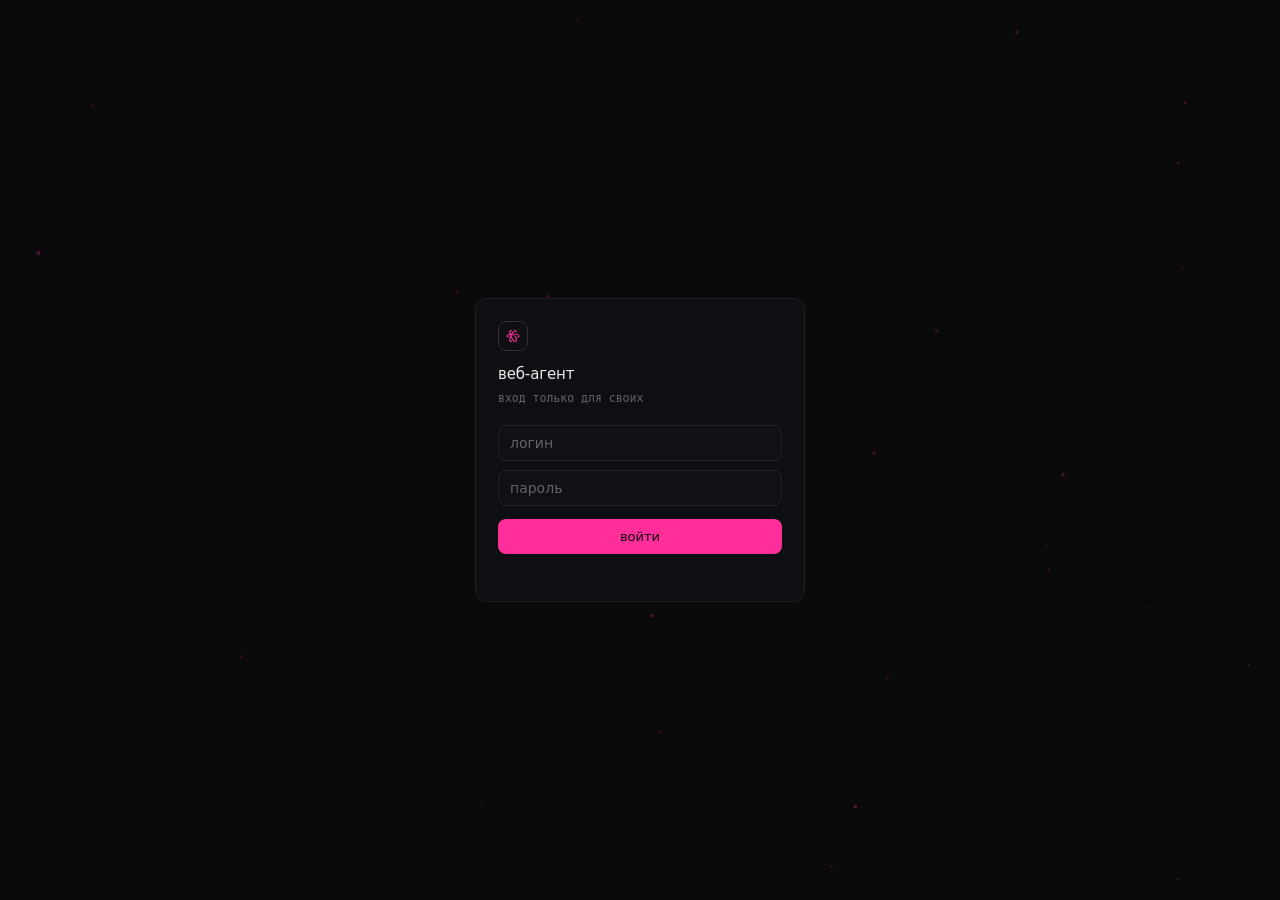
<file: static/login.html>
<!doctype html>
<html lang="ru">
<head>
<meta charset="utf-8">
<meta name="viewport" content="width=device-width,initial-scale=1">
<meta name="color-scheme" content="dark">
<meta name="theme-color" content="#0a0a0c">
<meta name="robots" content="noindex,nofollow">
<title>вход</title>
<link rel="icon" type="image/svg+xml" href="/static/favicon.svg?v=3">
<link rel="stylesheet" href="/static/style.css">
<script src="/static/theme.js"></script>
</head>
<body>
<div id="wall" aria-hidden="true"></div>
<canvas id="particles" aria-hidden="true"></canvas>
<div class="login">
  <form class="card" id="f">
    <div class="mark"><svg viewBox="0 0 24 24" fill="none" stroke="currentColor" stroke-width="1.7" stroke-linecap="round" stroke-linejoin="round"><path d="M4.40434 13.6099C3.51517 13.1448 3 12.5924 3 12C3 10.3431 7.02944 9 12 9C16.9706 9 21 10.3431 21 12C21 12.7144 20.2508 13.3705 19 13.8858"/><path d="M12 11.01L12.01 10.9989"/><path d="M16.8827 6C16.878 4.97702 16.6199 4.25309 16.0856 3.98084C14.6093 3.22864 11.5832 6.20912 9.32664 10.6379C7.07005 15.0667 6.43747 19.2668 7.91374 20.019C8.44117 20.2877 9.16642 20.08 9.98372 19.5"/><path d="M9.60092 4.25164C8.94056 3.86579 8.35719 3.75489 7.91369 3.98086C6.43742 4.73306 7.06999 8.93309 9.32658 13.3619C11.5832 17.7907 14.6092 20.7712 16.0855 20.019C17.3977 19.3504 17.0438 15.9577 15.3641 12.1016"/></svg></div>
    <h1>веб-агент</h1>
    <p>вход только для своих</p>
    <input id="login" placeholder="логин" autocomplete="username" autocapitalize="off" spellcheck="false">
    <input id="pass" type="password" placeholder="пароль" autocomplete="current-password">
    <button type="submit">войти</button>
    <div class="bad" id="bad"></div>
  </form>
</div>
<script src="/static/lucide.min.js"></script>
<script>
lucide.createIcons();
/* частицы на входе — тот же код что и в чате */
function hexToRgb(h){var m=/^#?([a-f\d]{2})([a-f\d]{2})([a-f\d]{2})$/i.exec(h||'');return m?[parseInt(m[1],16),parseInt(m[2],16),parseInt(m[3],16)]:[255,46,154];}
function particles(){
  var cv=document.getElementById('particles'); if(!cv) return;
  var T=(window.aiTheme?aiTheme():{dots:false});
  if(!T.dots) return;
  if(window.matchMedia('(prefers-reduced-motion: reduce)').matches) return;
  var ctx=cv.getContext('2d'), dpr=Math.min(devicePixelRatio||1,2), w=0,h=0,ps=[];
  var N=Math.max(0,parseInt(T.dotsN,10)||0); if(!N) return;
  var col=hexToRgb(T.dotsC||T.ac), fade=T.fade!==false;
  function size(){w=cv.width=Math.floor(innerWidth*dpr);h=cv.height=Math.floor(innerHeight*dpr);}
  function spawn(){ps=[];for(var i=0;i<N;i++)ps.push({x:Math.random()*w,y:Math.random()*h,vx:(Math.random()-.5)*.16*dpr,vy:(Math.random()-.5)*.16*dpr,r:(Math.random()*1.5+.7)*dpr,a:Math.random()*.35+.22,tw:Math.random()*6.283,ts:.008+Math.random()*.012});}
  size();spawn();addEventListener('resize',function(){size();spawn();},{passive:true});
  (function tick(){ctx.clearRect(0,0,w,h);for(var i=0;i<ps.length;i++){var d=ps[i];d.x+=d.vx;d.y+=d.vy;d.tw+=d.ts;
    if(d.x<-12)d.x=w+12;if(d.x>w+12)d.x=-12;if(d.y<-12)d.y=h+12;if(d.y>h+12)d.y=-12;
    var k=fade?(.65+.35*Math.sin(d.tw)):1;
    ctx.beginPath();ctx.arc(d.x,d.y,d.r,0,6.283);ctx.fillStyle='rgba('+col[0]+','+col[1]+','+col[2]+','+(d.a*k).toFixed(3)+')';ctx.fill();}
    requestAnimationFrame(tick);})();
}
particles();
document.getElementById('f').addEventListener('submit', async function (e) {
  e.preventDefault();
  var bad = document.getElementById('bad'), go = document.querySelector('.card button');
  bad.textContent = ''; go.disabled = true;
  try {
    var r = await fetch('/api/login', { method: 'POST', headers: { 'Content-Type': 'application/json' },
      body: JSON.stringify({ login: document.getElementById('login').value.trim(),
                             password: document.getElementById('pass').value }) });
    if (r.ok) { location.href = '/'; return; }
    var d = await r.json().catch(function () { return {}; });
    bad.textContent = d.error || 'не пустило';
  } catch (err) { bad.textContent = 'сервер не отвечает'; }
  go.disabled = false;
});
</script>
</body>
</html>
</file>
<file: static/style.css>
:root{
  color-scheme:dark;
  --ac:#ff2e9a;
  --ac-line:rgba(255,46,154,.42);
  --ac-soft:rgba(255,46,154,.10);

  --bg:#0a0a0c;
  --p:#0e0e13;
  --p2:#101015;

  --ln:rgba(255,255,255,.07);
  --ln2:rgba(255,255,255,.14);
  --tx:#ececed;
  --mut:#9a9ba2;
  --dim:#63646c;
  --ok:#3cec80;

  --ui-fs:14px;
  --ui-lh:1.6;
  --ui-dens:1;
  --wall-op:0;
  --wall-dim:0.55;
  --dots-op:.85;

  --r:8px;
  --r2:12px;
  --t:cubic-bezier(.16,1,.3,1);

  --san:system-ui,-apple-system,'Segoe UI',Roboto,'Noto Sans',Ubuntu,Arial,sans-serif;
  --mono:ui-monospace,'SF Mono','JetBrains Mono','Cascadia Mono','DejaVu Sans Mono',monospace;

  --side-bg:var(--p);
  --box-bg:var(--p2);
  --bubble-bg:var(--p2);
  --code-bg:var(--p2);
}

*{box-sizing:border-box;-webkit-tap-highlight-color:transparent}
html{-webkit-text-size-adjust:100%;background:var(--bg)}
html,body{height:100%;height:100dvh;width:100%;max-width:100%;overflow-x:hidden;overscroll-behavior-x:none}
body{margin:0;background:var(--bg);color:var(--tx);font:400 var(--ui-fs)/var(--ui-lh) var(--san);
  -webkit-font-smoothing:antialiased;overflow:hidden}
button{font:inherit;color:inherit;background:none;border:0;cursor:pointer;padding:0}
a{color:var(--tx);text-decoration:none;border-bottom:1px solid var(--ln2);transition:border-color .15s var(--t)}
a:hover{border-color:var(--ac)}
::selection{background:var(--ac);color:#0a0a0c}
::-moz-selection{background:var(--ac);color:#0a0a0c}
textarea::selection,input::selection{background:var(--ac);color:#0a0a0c}
:focus-visible{outline:1px solid var(--ac-line);outline-offset:2px}
textarea:focus-visible,.send:focus-visible,.iconbtn:focus-visible{outline:none}
::-webkit-scrollbar{width:8px;height:8px}
::-webkit-scrollbar-thumb{background:rgba(255,255,255,.08);border-radius:8px}
::-webkit-scrollbar-thumb:hover{background:rgba(255,255,255,.14)}

#wall{position:fixed;inset:0;z-index:0;pointer-events:none;
  background-position:center;background-size:cover;background-repeat:no-repeat;
  opacity:var(--wall-op);background-color:transparent}
#wall::after{content:'';position:absolute;inset:0;background:var(--bg);opacity:var(--wall-dim)}
#particles{position:fixed;inset:0;z-index:1;pointer-events:none;opacity:var(--dots-op)}
.app,.login{position:relative;z-index:2}

.app{display:flex;height:100%}
.side{width:236px;flex:0 0 236px;background:var(--side-bg);border-right:1px solid var(--ln);
  display:flex;flex-direction:column;backdrop-filter:blur(6px)}
.main{flex:1;display:flex;flex-direction:column;min-width:0;max-width:100%;overflow-x:hidden}

.newrow{display:flex;align-items:center;gap:6px;margin:10px 10px 4px}
.newbtn{display:flex;align-items:center;gap:7px;flex:1;height:34px;padding:0 10px;
  border:1px solid var(--ln2);border-radius:var(--r);color:var(--mut);font-size:12.5px;
  transition:border-color .15s var(--t),color .15s var(--t),background .15s var(--t)}
.newbtn:hover{color:var(--tx);border-color:var(--ac-line);background:var(--ac-soft)}
.newbtn svg{width:13px;height:13px}
.newrow .del{width:34px;height:34px;flex:0 0 34px;padding:0}
.newrow .del:hover{color:var(--ac);border-color:var(--ac-line)}

.chats{flex:1;overflow-y:auto;overscroll-behavior:contain;padding:6px 6px 12px}
.chat{padding:7px 10px;border-radius:var(--r);color:var(--mut);font-size:12.5px;cursor:pointer;
  white-space:nowrap;overflow:hidden;text-overflow:ellipsis;
  border-left:2px solid transparent;transition:color .15s var(--t),border-color .15s var(--t)}
.chat:hover{color:var(--tx);background:rgba(255,255,255,.03)}
.chat.on{color:var(--tx);border-left-color:var(--ac);background:var(--ac-soft)}
.chat .m{font:10.5px/1.4 var(--mono);color:var(--dim);display:block;margin-top:2px}
.chat.on .m{color:var(--ac)}

.sidebot{border-top:1px solid var(--ln);padding:9px 12px;display:flex;justify-content:flex-end;gap:8px}
.iconbtn{width:28px;height:28px;border:1px solid var(--ln);border-radius:var(--r);display:grid;place-items:center;
  color:var(--dim);transition:color .15s var(--t),border-color .15s var(--t),background .15s var(--t)}
.iconbtn:hover{color:var(--tx);border-color:var(--ac-line);background:var(--ac-soft)}
.iconbtn:active{transform:scale(.95)}
.iconbtn svg{width:14px;height:14px}

.top{display:flex;align-items:center;gap:8px;height:46px;padding:0 12px;border-bottom:1px solid var(--ln)}
.top .nm{flex:1;font:12px var(--mono);color:var(--dim);white-space:nowrap;overflow:hidden;text-overflow:ellipsis;text-align:center}
.who{font:11px var(--mono);color:var(--dim);flex:0 1 auto;min-width:0;
  overflow:hidden;text-overflow:ellipsis;white-space:nowrap}
.site{display:flex;flex-direction:column;gap:2px;margin:8px 0;padding:9px 11px;
  border:1px solid var(--ac-line);border-radius:var(--r);background:var(--ac-soft)}
.site b{font:500 12.5px var(--san);color:var(--tx)}
.site a{font:11.5px var(--mono);color:var(--ac);text-decoration:none;word-break:break-all}
.attach{display:flex;flex-direction:column;gap:6px;margin:8px 0;max-width:100%;min-width:0}
.attach .cap{font:11px var(--mono);color:var(--dim)}
.attach a{font:11px var(--mono);color:var(--ac);text-decoration:none;word-break:break-all;max-width:100%}
.attach a:hover{text-decoration:underline}

.attach .th{padding:0;border:0;background:none;cursor:zoom-in;display:block;
  width:132px;max-width:100%;line-height:0;font-size:0;align-self:flex-start}
.attach .th img{display:block;box-sizing:border-box;width:132px;height:132px;max-width:100%;
  object-fit:cover;border:1px solid var(--ln2);border-radius:var(--r);background:#000}
.attach .th:hover img{border-color:var(--ac-line)}

.lb{position:fixed;inset:0;z-index:60;background:rgba(0,0,0,.93);display:none;
  align-items:center;justify-content:center;padding:18px;cursor:zoom-out}
.lb.on{display:flex}
.lb .pic{display:flex;align-items:center;justify-content:center;max-width:100%;max-height:100%;line-height:0}
.lb img{display:block;box-sizing:border-box;max-width:100%;max-height:100%;width:auto;height:auto;
  object-fit:contain;border:1px solid var(--ln2);border-radius:var(--r)}
.lb .x{position:absolute;top:12px;right:12px;width:34px;height:34px;border:1px solid var(--ln2);
  border-radius:8px;background:rgba(0,0,0,.6);color:#fff;display:flex;align-items:center;
  justify-content:center;cursor:pointer}
.lb .x:hover{border-color:var(--ac);color:var(--ac)}
.lb .op{position:absolute;bottom:14px;left:50%;transform:translateX(-50%);font:11px var(--mono);
  color:var(--dim);border:1px solid var(--ln2);border-radius:8px;padding:6px 10px;
  background:rgba(0,0,0,.6);text-decoration:none}
.lb .op:hover{color:var(--ac);border-color:var(--ac-line)}

@media (max-width:520px){
  .attach .th{width:auto;max-width:min(72vw,220px)}
  .attach .th img{width:100%;height:auto;max-height:200px}
  .lb{padding:10px}
}
.badge{font:10.5px/1 var(--mono);color:var(--ac);border:1px solid var(--ac-line);border-radius:6px;
  padding:4px 7px;cursor:pointer;flex:0 0 auto;transition:background .15s var(--t)}
.badge:hover{background:var(--ac-soft)}
.burger{display:none}

.imp{display:flex;align-items:center;gap:10px;padding:7px 12px;border-bottom:1px solid var(--ac-line);
  background:var(--ac-soft);font:11px/1 var(--mono);color:var(--ac)}
.imp[hidden]{display:none}
.imp span{flex:1;white-space:nowrap;overflow:hidden;text-overflow:ellipsis}
.imp button{border:1px solid var(--ac);border-radius:6px;background:transparent;color:var(--ac);
  font:11px/1 var(--mono);padding:5px 9px;cursor:pointer}
.imp button:hover{background:var(--ac);color:#000}

.feed{flex:1;overflow-y:auto;overflow-x:hidden;overscroll-behavior:contain;min-width:0;
  padding:calc(20px * var(--ui-dens)) 16px 0}
.wrap{max-width:740px;margin:0 auto;padding-bottom:16px;min-width:0}

.turn{padding:calc(16px * var(--ui-dens)) 0;border-bottom:1px solid var(--ln)}
.turn:last-child{border-bottom:0}
.turn .txt{white-space:pre-wrap;word-wrap:break-word;overflow-wrap:anywhere}

.turn.mine .inner{display:flex;flex-direction:column;align-items:flex-end}
.turn.mine .bubble{display:inline-block;max-width:min(86%,560px);
  background:var(--bubble-bg);border:1px solid var(--ln);border-left:2px solid var(--ac);
  border-radius:var(--r2);padding:10px 13px}
.turn.mine .att{justify-content:flex-end;margin:0 0 8px;display:flex;flex-wrap:wrap;gap:8px}
.turn .att{display:flex;flex-wrap:wrap;gap:8px;margin:0 0 8px}
.turn .att img{max-width:200px;max-height:140px;border:1px solid var(--ln2);border-radius:var(--r);display:block}
.turn .att a{font:11px var(--mono);color:var(--mut);border:1px solid var(--ln);border-radius:5px;padding:3px 7px}

.ans .body{overflow-wrap:anywhere;word-break:break-word;max-width:100%}
.ans .body>p{margin:0 0 10px}
.ans .body>p:last-child{margin-bottom:0}
.ans .body ul{margin:0 0 10px;padding-left:18px}
.ans .body li{margin:3px 0}
.ans .body code{font:12.5px var(--mono);background:rgba(255,255,255,.055);border-radius:4px;padding:1px 5px}
.ans .body pre{background:var(--code-bg);border:1px solid var(--ln);border-radius:var(--r);padding:11px 12px;
  margin:0 0 12px;max-width:100%;overflow-x:hidden;white-space:pre-wrap;word-break:break-word;overflow-wrap:anywhere}
.ans .body pre code{font:12.5px/1.55 var(--mono);background:none;padding:0;display:block;
  white-space:pre-wrap;word-break:break-word;overflow-wrap:anywhere}

.steps{margin:0 0 12px;border-top:1px solid var(--ln)}
.step{border-bottom:1px solid var(--ln)}
.step>summary{list-style:none;cursor:pointer;display:flex;align-items:center;gap:8px;
  padding:7px 2px;font:11.5px/1 var(--mono);color:var(--mut)}
.step>summary::-webkit-details-marker{display:none}
.step>summary:hover{color:var(--tx)}
.step[open]>summary{border-bottom:1px solid var(--ln);margin-bottom:8px}
.step .ic{width:13px;height:13px;flex:0 0 13px;color:var(--dim)}
.step>summary:hover .ic{color:var(--ac)}
.step .nm{color:var(--tx);white-space:nowrap;overflow:hidden;text-overflow:ellipsis;min-width:0}
.step .ar{color:var(--dim);font-size:10px;transition:transform .15s var(--t)}
.step[open] .ar{transform:rotate(90deg)}
.step .ms{margin-left:auto;font:11px var(--mono);color:var(--dim);padding-left:10px}
.step.fail .nm{color:var(--ac)}
.step pre{margin:0 0 8px;padding:10px 11px;background:var(--code-bg);border:1px solid var(--ln);
  border-radius:var(--r);font:11.5px/1.55 var(--mono);color:var(--mut);
  max-height:340px;overflow-y:auto;overflow-x:hidden;max-width:100%;white-space:pre-wrap;
  word-break:break-word;overflow-wrap:anywhere}

.think{border-bottom:1px solid var(--ln)}
.think>summary{list-style:none;cursor:pointer;padding:6px 2px;font:11px/1 var(--mono);color:var(--dim)}
.think>summary:hover{color:var(--mut)}
.think pre{margin:0 0 8px;font:11px/1.5 var(--mono);color:var(--dim);white-space:pre-wrap;
  max-height:200px;overflow-y:auto;overflow-x:hidden;max-width:100%}

.state{display:flex;align-items:center;gap:8px;font:11.5px/1 var(--mono);color:var(--dim);padding:6px 0}
.state .bar{width:44px;height:1px;background:var(--ln2);overflow:hidden;position:relative;flex:0 0 44px}
.state .bar::after{content:'';position:absolute;inset:0;background:var(--ac);transform:translateX(-100%);
  animation:slide 1.1s var(--t) infinite}
@keyframes slide{to{transform:translateX(100%)}}
.err{color:var(--ac);font:12px/1.5 var(--mono);padding:6px 0}

.composer{background:transparent;padding:6px 16px 14px;max-width:100%;overflow-x:hidden}
.composer .wrap{padding-bottom:0}
.box{border:1px solid var(--ln2);border-radius:22px;background:var(--box-bg);backdrop-filter:blur(8px);
  padding:10px 14px 8px;max-width:100%;transition:border-color .18s var(--t)}
.box:focus-within{border-color:var(--ac-line)}
.att{display:flex;flex-wrap:wrap;gap:6px;margin:0 0 8px}
.att:empty{display:none}
.att .it{display:flex;align-items:center;gap:6px;font:11px var(--mono);color:var(--mut);
  border:1px solid var(--ln);border-radius:5px;padding:3px 6px;background:rgba(255,255,255,.02)}
.att .it img{width:24px;height:24px;object-fit:cover;border-radius:3px}
.att .it button{color:var(--dim);line-height:1}
.att .it button:hover{color:var(--ac)}
textarea{width:100%;background:none;border:0;color:var(--tx);font:var(--ui-fs)/1.55 var(--san);resize:none;
  min-height:23px;max-height:200px;padding:1px 0;outline:none!important;-webkit-appearance:none;appearance:none}
textarea:focus,textarea:focus-visible{outline:none!important;border:0;background:none}
textarea::placeholder{color:var(--dim)}
.crow{display:flex;align-items:center;gap:6px;margin-top:4px}
.crow .hint{flex:1;font:11px/1.3 var(--mono);color:var(--ac);white-space:nowrap;overflow:hidden;text-overflow:ellipsis}
.stopmark{margin-top:6px;font:11px var(--mono);color:var(--dim);border-left:2px solid var(--ln);padding-left:8px}
.again{margin-top:10px;display:inline-flex;align-items:center;gap:6px;padding:6px 12px;height:30px;
  border:1px solid rgba(255,255,255,.14);border-radius:999px;background:none;color:var(--tx);cursor:pointer;
  font:11px/1 var(--mono);transition:border-color .15s var(--t),color .15s var(--t)}
.again:hover{border-color:var(--ac-line);color:var(--ac)}
.again:disabled{opacity:.55;cursor:default}
.again svg,.again i{width:13px;height:13px}
.stop,
.send{width:30px;height:30px;padding:0;border-radius:50%;display:grid;place-items:center;
  flex:0 0 auto;cursor:pointer;
  transition:background .15s var(--t),color .15s var(--t),border-color .15s var(--t),transform .12s var(--t)}
.send{background:var(--ac);color:#0a0a0c;border:1px solid transparent}
.send:hover{filter:brightness(1.12)}
.send:active{transform:scale(.94)}
.send:disabled{background:rgba(255,255,255,.07);color:var(--dim);cursor:default;filter:none}
.stop{background:transparent;color:var(--ac);border:1px solid var(--ac-line)}
.stop:hover{background:var(--ac-soft);border-color:var(--ac)}
.stop:active{transform:scale(.94)}
.send svg{width:14px;height:14px}
.stop svg{width:11px;height:11px}
.crow[data-busy="1"] .send{display:none}
.crow[data-busy="0"] .stop{display:none}

.drop{position:fixed;inset:0;background:rgba(10,10,12,.88);display:none;place-items:center;
  font:12px var(--mono);color:var(--mut);z-index:60}
.drop.on{display:grid}

.login{height:100%;display:grid;place-items:center;padding:20px}
.card{width:100%;max-width:330px;border:1px solid var(--ln);border-radius:var(--r2);
  background:var(--side-bg);backdrop-filter:blur(8px);padding:22px}
.card .mark{width:30px;height:30px;border:1px solid var(--ln2);border-radius:8px;display:grid;place-items:center;
  color:var(--ac);margin-bottom:14px}
.card .mark svg{width:16px;height:16px}
.card h1{margin:0 0 5px;font:500 15px/1.3 var(--san);letter-spacing:-.01em}
.card p{margin:0 0 18px;color:var(--dim);font:11.5px/1.5 var(--mono)}
.card input{width:100%;background:var(--p2);border:1px solid var(--ln);border-radius:8px;padding:9px 11px;
  color:var(--tx);font:14px var(--san);outline:none;margin-bottom:9px;transition:border-color .15s var(--t)}
.card input:focus{border-color:var(--ac-line)}
.card input::placeholder{color:var(--dim)}
.card button{width:100%;background:var(--ac);color:#0a0a0c;border-radius:8px;padding:10px;
  font:500 13px var(--san);margin-top:4px;transition:filter .15s var(--t)}
.card button:hover{filter:brightness(1.1)}
.card button:disabled{opacity:.6}
.card .bad{color:var(--ac);font:11.5px var(--mono);margin-top:10px;min-height:15px}

.sheet{position:fixed;inset:0;z-index:70;display:none;background:rgba(4,4,6,.6)}
.sheet.on{display:grid;place-items:center;padding:20px}
.sheet-in{width:100%;max-width:420px;max-height:86vh;overflow-y:auto;background:var(--p);
  border:1px solid var(--ln2);border-radius:var(--r2);padding:18px 18px 14px}
.sheet.wide .sheet-in{max-width:660px}
.sheet-top{display:flex;align-items:center;gap:10px;margin-bottom:16px}
.sheet-top .ttl{font:500 14px/1 var(--san)}
.sheet-top .sp{flex:1}
.sec{padding:0 0 16px;margin:0 0 16px;border-bottom:1px solid var(--ln)}
.sec:last-of-type{border-bottom:0;margin-bottom:6px}
.sec .lb{font:10.5px/1 var(--mono);color:var(--dim);letter-spacing:.06em;margin-bottom:11px}
.swatches{display:flex;flex-wrap:wrap;gap:7px;margin-bottom:11px}
.swatch{width:26px;height:26px;border-radius:7px;border:1px solid var(--ln2);cursor:pointer;
  transition:transform .12s var(--t)}
.swatch:hover{transform:scale(1.08)}
.swatch.on{outline:2px solid var(--tx);outline-offset:2px}

.models{display:flex;flex-direction:column;gap:5px}
.models .m{display:flex;align-items:center;gap:9px;padding:9px 11px;border:1px solid var(--ln);
  border-radius:var(--r);background:transparent;cursor:pointer;text-align:left;
  transition:border-color .14s var(--t),background .14s var(--t)}
.models .m:hover{border-color:var(--ln2)}
.models .m.on{border-color:var(--ac);background:var(--ac-soft)}
.models .m i{width:6px;height:6px;border-radius:50%;background:var(--ln2);flex:0 0 auto}
.models .m.on i{background:var(--ac)}
.models .m .t{flex:1;min-width:0}
.models .m .t b{display:flex;align-items:center;gap:7px;font:500 12.5px var(--san);color:var(--tx)}
.models .m .rc{font:9.5px var(--mono);color:var(--ac);border:1px solid var(--ac-line);
  border-radius:5px;padding:1.5px 5px;font-style:normal;letter-spacing:.02em;flex:0 0 auto}
.models .m.rec{border-color:var(--ac-line)}
.models .m .t small{display:block;font:10.5px var(--mono);color:var(--dim);margin-top:2px}

.expwrap{margin-top:9px;padding-top:9px;border-top:1px solid var(--ln)}
.expwrap .acc .lb{color:var(--dim)}
.expwrap .acc .cur{font-size:10.5px}
.exptip{margin:6px 0 9px;font:10px/1.5 var(--mono);color:var(--dim);border-left:1px solid var(--ln2);padding-left:9px}
.models.exp .m{border-style:dashed}
.models.exp .m.on{border-style:solid}
.models .m .t b em.pr{font:9.5px var(--mono);color:var(--dim);border:1px solid var(--ln2);
  border-radius:5px;padding:1.5px 5px;font-style:normal;flex:0 0 auto;margin-left:auto}
.models.exp .m .t b em.pr{color:var(--ac);border-color:var(--ac-line)}

.providerfree{margin-top:10px;padding-top:10px;border-top:1px solid var(--ln)}
.modelgroup{margin:0 0 6px;font:10px var(--mono);color:var(--dim)}
.providerwrap .models .pr{max-width:130px;white-space:nowrap;overflow:hidden;text-overflow:ellipsis}

.acc{display:flex;align-items:center;gap:10px;width:100%;padding:2px 0;background:none;
  border:0;cursor:pointer;text-align:left;color:var(--tx)}
.acc .lb{margin-bottom:0;flex:0 0 auto}
.acc .cur{flex:1;min-width:0;text-align:right;font:11.5px var(--mono);color:var(--ac);
  overflow:hidden;text-overflow:ellipsis;white-space:nowrap;font-weight:400}
.acc i,.acc svg{width:14px;height:14px;flex:0 0 14px;color:var(--dim);transition:transform .16s var(--t)}
.acc:hover i,.acc:hover svg{color:var(--tx)}
.acc.on i,.acc.on svg{transform:rotate(180deg)}
.acc-body{margin-top:11px}
.acc-body[hidden]{display:none!important}

.row{display:flex;gap:8px;align-items:center;flex-wrap:wrap}
.pick{display:inline-flex;align-items:center;gap:8px;padding:7px 10px;border:1px solid var(--ln);
  border-radius:var(--r);font:12px var(--san);color:var(--mut);cursor:pointer;transition:border-color .15s var(--t),color .15s var(--t)}
.pick:hover{border-color:var(--ac-line);color:var(--tx)}
.pick.wide{flex:1;min-width:170px}
.pick i{width:14px;height:14px;flex:0 0 14px}
.pick input[type=color]{width:20px;height:20px;border:0;background:none;padding:0;cursor:pointer}
.pick input[type=color]::-webkit-color-swatch-wrapper{padding:0}
.pick input[type=color]::-webkit-color-swatch{border:1px solid var(--ln2);border-radius:5px}
.ghost{display:inline-flex;align-items:center;gap:6px;padding:7px 11px;border:1px solid var(--ln);
  border-radius:var(--r);font:12px var(--san);color:var(--mut);transition:border-color .15s var(--t),color .15s var(--t)}
.ghost:hover{color:var(--tx);border-color:var(--ac-line)}
.ghost i{width:13px;height:13px}
.slider{display:flex;align-items:center;gap:10px;padding:7px 0}
.slider span{font:12px var(--san);color:var(--mut);flex:0 0 120px}
.slider input[type=range]{flex:1;-webkit-appearance:none;height:2px;background:var(--ln2);border-radius:2px;outline:none}
.slider input[type=range]::-webkit-slider-thumb{-webkit-appearance:none;width:13px;height:13px;border-radius:50%;
  background:var(--ac);cursor:pointer;border:0}
.slider input[type=range]::-moz-range-thumb{width:13px;height:13px;border-radius:50%;background:var(--ac);cursor:pointer;border:0}
.slider b{font:11px var(--mono);color:var(--dim);flex:0 0 30px;text-align:right}
.sel{flex:1;background:var(--p2);border:1px solid var(--ln2);border-radius:var(--r);color:var(--tx);
  font:12px var(--san);padding:7px 9px;outline:none;cursor:pointer;appearance:none;
  background-image:linear-gradient(45deg,transparent 50%,var(--dim) 50%),linear-gradient(135deg,var(--dim) 50%,transparent 50%);
  background-position:calc(100% - 14px) 50%,calc(100% - 9px) 50%;background-size:5px 5px,5px 5px;background-repeat:no-repeat}
.sel:focus{border-color:var(--ac-line)}
.sel option{background:var(--p);color:var(--tx)}
.toggle{display:flex;align-items:center;gap:10px;padding:7px 0}
.toggle span{font:12px var(--san);color:var(--mut);flex:1}
.toggle input{appearance:none;-webkit-appearance:none;width:34px;height:19px;border-radius:10px;
  background:rgba(255,255,255,.12);position:relative;cursor:pointer;transition:background .15s var(--t);flex:0 0 34px}
.toggle input::after{content:'';position:absolute;top:2px;left:2px;width:15px;height:15px;border-radius:50%;
  background:#fff;transition:transform .15s var(--t)}
.toggle input:checked{background:var(--ac)}
.toggle input:checked::after{transform:translateX(15px)}
.sheet-bot{display:flex;align-items:center;gap:10px;padding-top:4px}
.sheet-bot .note{font:10.5px var(--mono);color:var(--dim);margin-left:auto}

.modes{display:flex;flex-direction:column;gap:6px}
.mode{display:flex;flex-direction:column;gap:2px;text-align:left;padding:9px 11px;
  border:1px solid var(--ln);border-radius:var(--r);background:var(--p2);cursor:pointer;
  transition:border-color .15s var(--t),background .15s var(--t)}
.mode:hover{border-color:var(--ac-line)}
.mode b{font:500 12.5px/1.3 var(--san);color:var(--tx)}
.mode span{font:10.5px/1.4 var(--mono);color:var(--dim)}
.mode.on{border-color:var(--ac);background:var(--ac-soft)}
.mode.on b{color:var(--ac)}

.mini{background:var(--p2);border:1px solid var(--ln);border-radius:var(--r);padding:8px 10px;
  color:var(--tx);font:13px var(--san);outline:none;flex:1;min-width:110px}
.mini:focus{border-color:var(--ac-line)}
.bad{color:var(--ac);font:11.5px var(--mono);margin-top:8px;min-height:14px}
.ov{display:grid;grid-template-columns:repeat(auto-fit,minmax(118px,1fr));gap:8px}
.ov .c{border:1px solid var(--ln);border-radius:var(--r);padding:9px 11px}
.ov .c b{display:block;font:600 15px/1.2 var(--san)}
.ov .c small{font:10.5px/1.4 var(--mono);color:var(--dim)}
.ov .c.warn b{color:var(--ac)}
.users{display:flex;flex-direction:column;gap:6px}
.user{border:1px solid var(--ln);border-radius:var(--r);padding:9px 11px;display:flex;align-items:center;gap:9px;flex-wrap:wrap}
.user .who{flex:1;min-width:130px}
.user .lg{font:600 13px/1.3 var(--san)}
.user .mt{font:10.5px/1.5 var(--mono);color:var(--dim)}
.user .tagd{font:10px var(--mono);color:var(--ac);border:1px solid var(--ac-line);border-radius:5px;padding:2px 6px}
.user .acts{display:flex;gap:6px;flex-wrap:wrap}
.user .acts button{font:11px var(--san);color:var(--mut);border:1px solid var(--ln);border-radius:6px;padding:5px 8px;
  transition:color .15s var(--t),border-color .15s var(--t)}
.user .acts button:hover{color:var(--tx);border-color:var(--ac-line)}
.user .acts button.dz:hover{color:var(--ac)}
.ustat{display:flex;gap:14px;flex-wrap:wrap;font:11px var(--mono);color:var(--dim);margin-top:6px}

@media (max-width:760px){
  .side{position:fixed;inset:0 auto 0 0;width:min(84vw,300px);flex:0 0 auto;z-index:50;
    transform:translateX(-101%);transition:transform .22s var(--t);padding-bottom:env(safe-area-inset-bottom)}
  .app.nav .side{transform:none}
  #scrim{position:fixed;inset:0;background:rgba(0,0,0,.5);z-index:45;display:none}
  .app.nav #scrim{display:block}
  .burger{display:grid}
  .iconbtn{width:32px;height:32px}
  .feed{padding:calc(14px * var(--ui-dens)) 12px 0}
  .wrap{max-width:none}
  .composer{padding:6px 10px calc(12px + env(safe-area-inset-bottom))}
  .crow .hint{display:none}
  textarea,.card input{font-size:16px}
  .sheet.on{place-items:end center;padding:0}
  .sheet-in{max-width:none;max-height:88vh;border-radius:16px 16px 0 0;border-bottom:0;
    padding:16px 16px calc(16px + env(safe-area-inset-bottom))}
  .slider span{flex:0 0 96px}
}
@media (prefers-reduced-motion:reduce){
  *{animation-duration:.01ms!important;transition-duration:.01ms!important}
}

.side{min-height:0;transition:width .2s var(--t),flex-basis .2s var(--t)}
.sidehead{height:46px;flex:0 0 46px;display:flex;align-items:center;padding:0 10px}
.side .side-toggle{width:36px;height:36px;flex:0 0 36px;color:var(--mut);border-color:transparent}
.side .side-toggle svg{width:18px;height:18px}
.side .iconbtn:focus-visible,.side .newbtn:focus-visible,#burger:focus-visible{outline:2px solid var(--ac);outline-offset:2px}
.side .iconbtn:hover{color:var(--tx);border-color:var(--ln2);background:rgba(255,255,255,.04)}
.newrow{margin-top:6px}
.newbtn{white-space:nowrap;overflow:hidden}
.newbtn svg{flex-shrink:0;width:16px;height:16px}
.sidebot{margin-top:auto}
.sidebot .iconbtn{width:34px;height:34px;color:var(--mut);border-color:transparent}
.sidebot .iconbtn svg{width:16px;height:16px}
#burger{width:36px;height:36px;flex:0 0 36px;color:var(--mut);border-color:transparent}
@media(min-width:761px){
  .app.side-collapsed>.side{width:56px;flex-basis:56px}
  .side-collapsed .newrow{margin:6px 10px 0;gap:0}
  .side-collapsed .newbtn{width:36px;height:36px;flex:0 0 36px;justify-content:center;padding:0;border-color:transparent}
  .side-collapsed .newbtn span,.side-collapsed .del,.side-collapsed .chats{display:none}
  .side-collapsed .sidebot{flex-direction:column;align-items:center;gap:6px;padding:10px 0;border-top-color:transparent}
  .side-collapsed .sidebot .iconbtn{width:36px;height:36px}
}
@media(max-width:760px){
  .side{transition:transform .22s var(--t)}
  .sidehead{height:54px;flex-basis:54px;padding:0 10px}
  .side .side-toggle,.sidebot .iconbtn{width:44px;height:44px;flex-basis:44px}
  .newrow .newbtn,.newrow .del{height:44px}
  .newrow .del{width:44px;flex-basis:44px}
  .chat{min-height:44px;display:flex;flex-direction:column;justify-content:center}
  .chat>span{overflow:hidden;text-overflow:ellipsis;white-space:nowrap}
}
@media(prefers-reduced-motion:reduce){.side{transition:none}}
</file>
